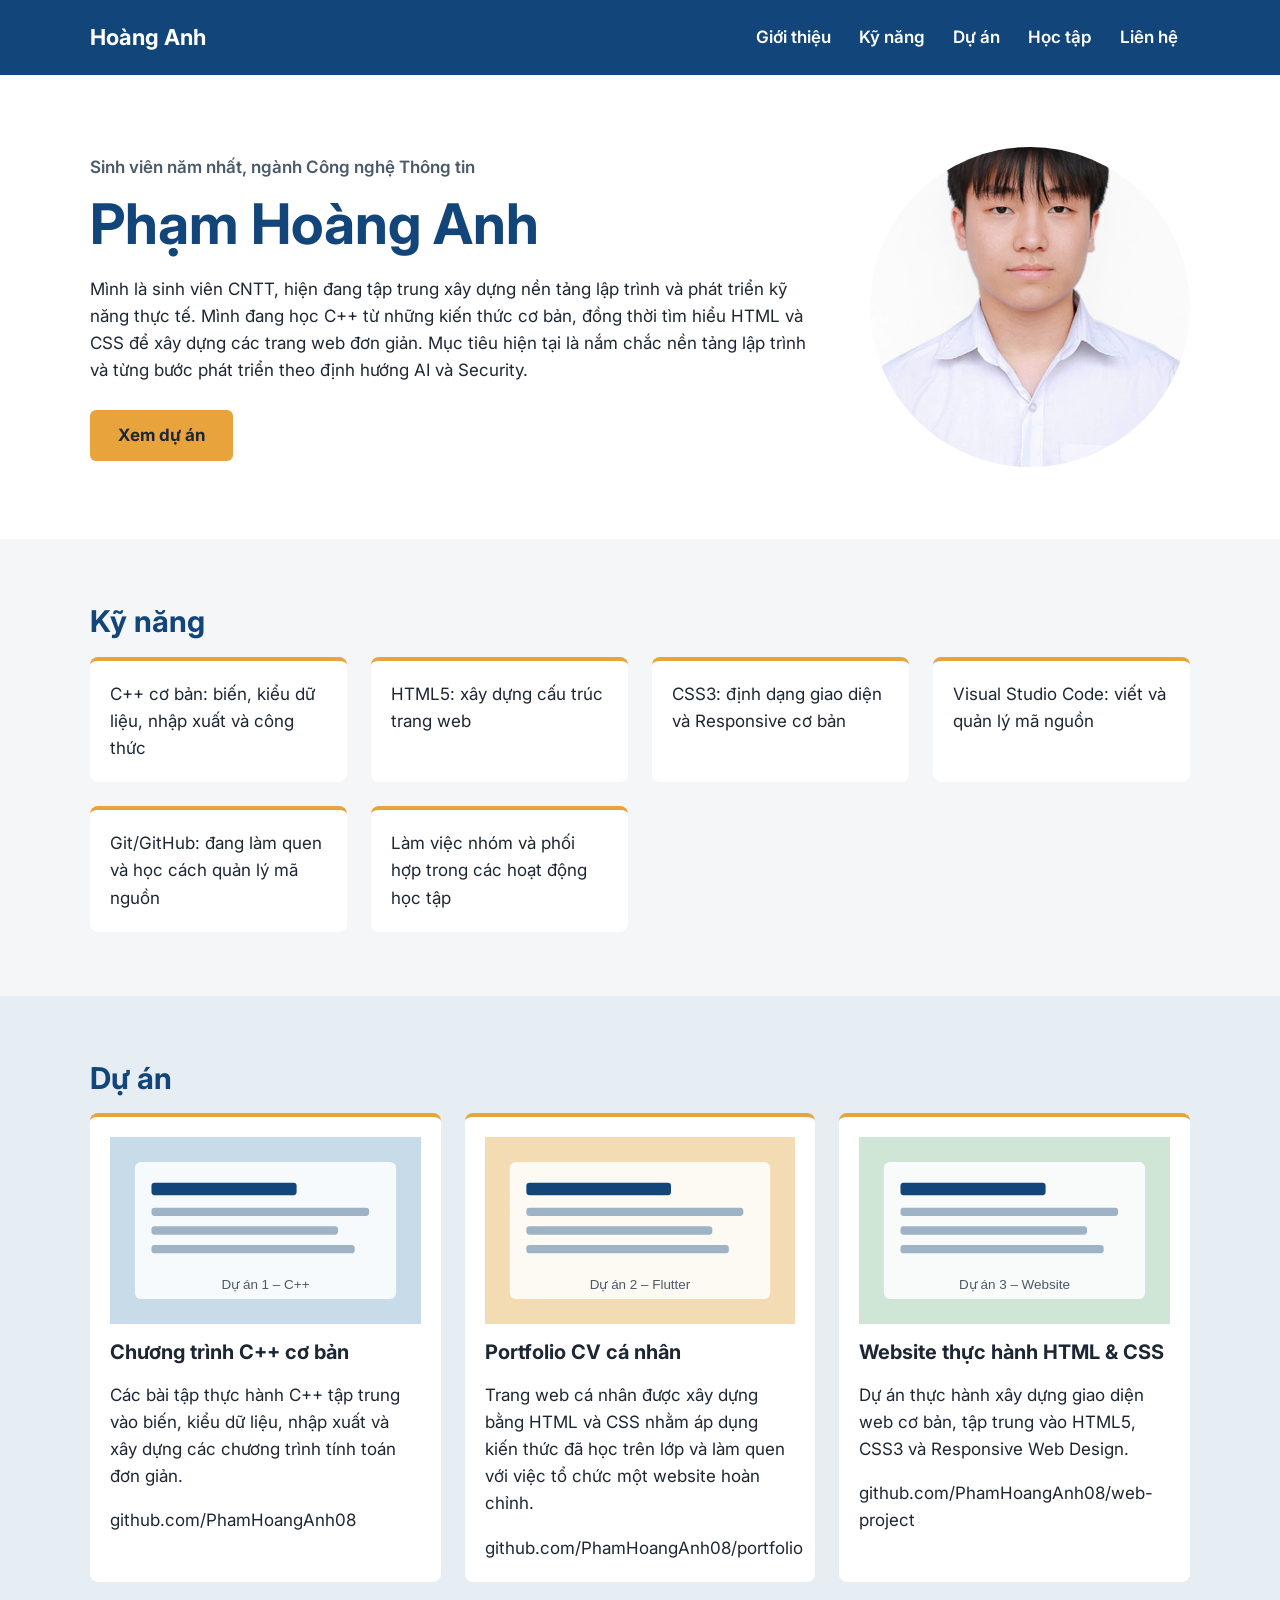
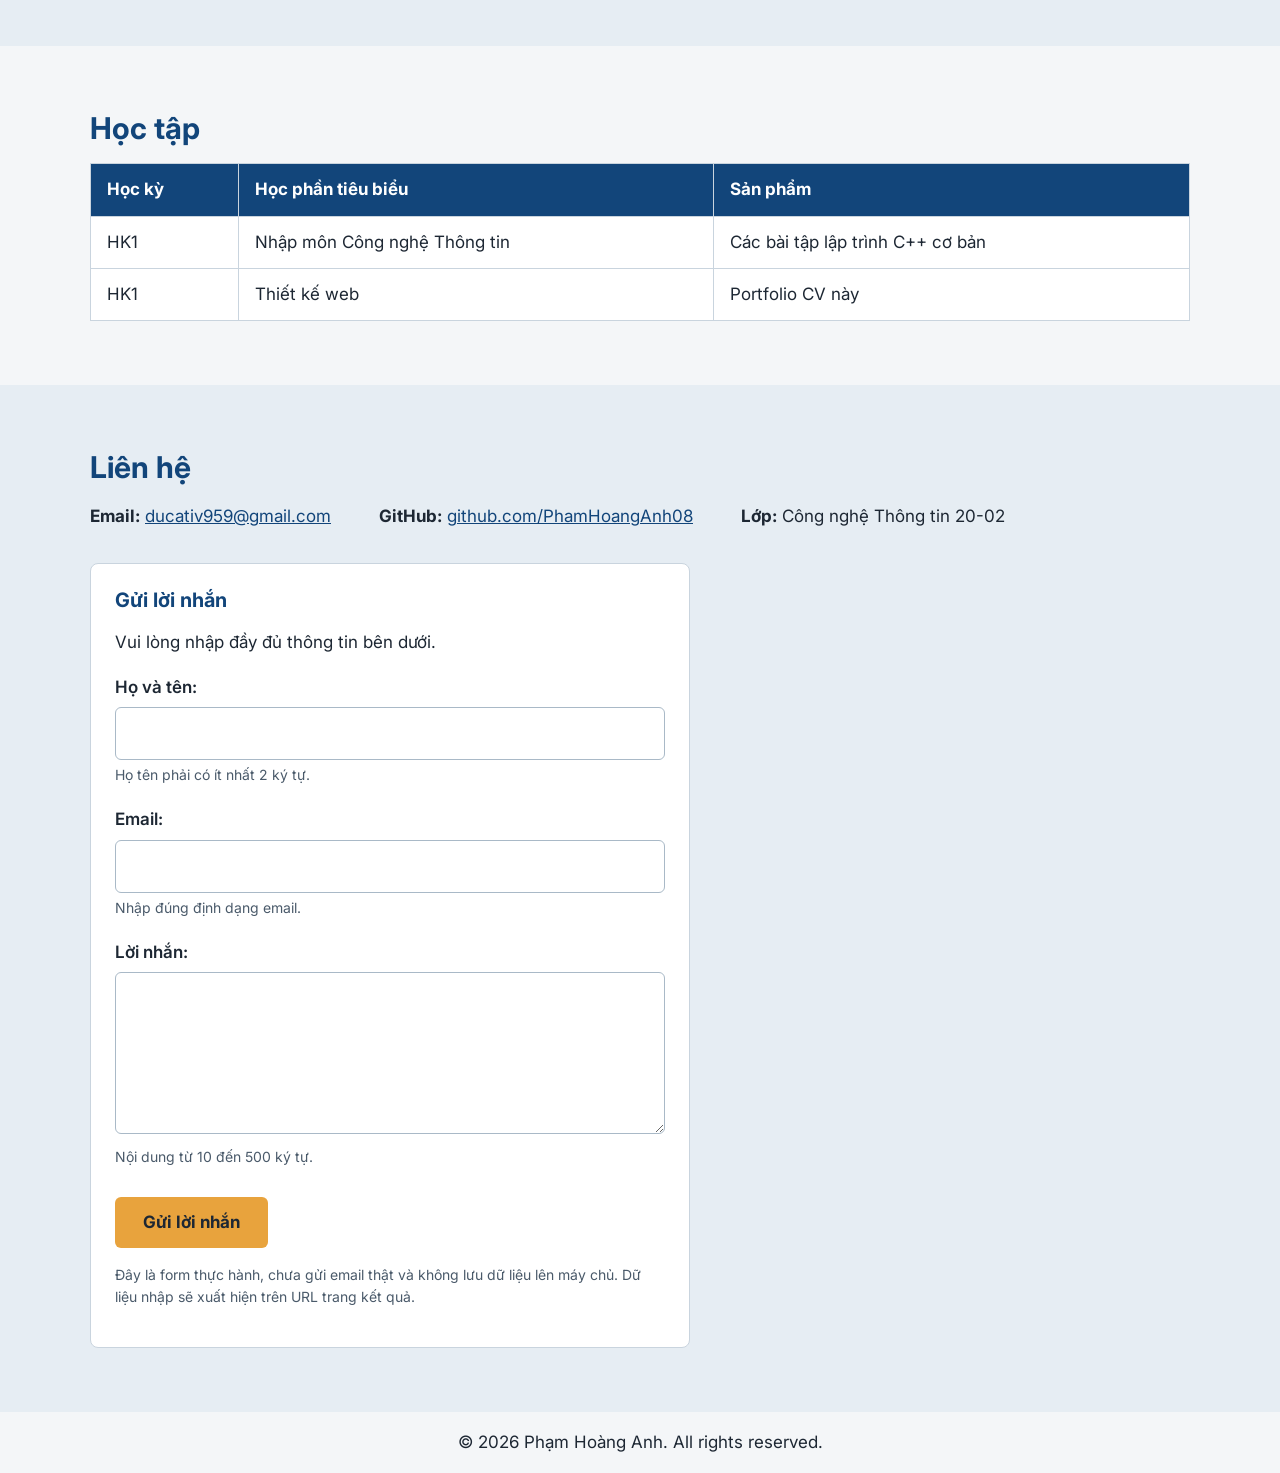
<file: index.html>
<!doctype html>
<html lang="vi">
  <head>
    <meta charset="UTF-8" />
    <meta name="viewport" content="width=device-width, initial-scale=1.0" />
    <title>Phạm Hoàng Anh - Portfolio CV</title>
    <link rel="preconnect" href="https://fonts.googleapis.com" />
    <link
      rel="stylesheet"
      href="https://fonts.googleapis.com/css2?family=Inter:wght@400;500;600;700&display=swap"
    />
    <link rel="stylesheet" href="css\style.css" />
  </head>

  <body>
    <header class="site-header">
      <div class="container">
        <a class="logo" href="#gioi-thieu">Hoàng Anh</a>
        <nav aria-label="Menu chính">
          <ul class="menu">
            <li><a href="#gioi-thieu">Giới thiệu</a></li>
            <li><a href="#ky-nang">Kỹ năng</a></li>
            <li><a href="#du-an">Dự án</a></li>
            <li><a href="#hoc-tap">Học tập</a></li>
            <li><a href="#lien-he">Liên hệ</a></li>
          </ul>
        </nav>
      </div>
    </header>

    <main id="noi-dung">
      <section id="gioi-thieu" class="hero">
        <div class="container hero-inner">
          <div class="hero-text">
            <p class="hero-role">
              Sinh viên năm nhất, ngành Công nghệ Thông tin
            </p>

            <h1>Phạm Hoàng Anh</h1>

            <p>
              Mình là sinh viên CNTT, hiện đang tập trung xây dựng nền tảng lập
              trình và phát triển kỹ năng thực tế. Mình đang học C++ từ những
              kiến thức cơ bản, đồng thời tìm hiểu HTML và CSS để xây dựng các
              trang web đơn giản. Mục tiêu hiện tại là nắm chắc nền tảng lập
              trình và từng bước phát triển theo định hướng AI và Security.
            </p>

            <a class="button" href="#du-an">Xem dự án</a>
          </div>

          <img
            class="avatar"
            src="assets/1793355270771_475543098308212513_5757051386269499997_7730064c70b59d264010e7db09c5b454.jpg"
            alt="Ảnh đại diện minh họa của Phạm Hoàng Anh"
          />
        </div>
      </section>

      <section id="ky-nang" class="section">
        <div class="container">
          <h2>Kỹ năng</h2>

          <ul class="skills">
            <li>C++ cơ bản: biến, kiểu dữ liệu, nhập xuất và công thức</li>
            <li>HTML5: xây dựng cấu trúc trang web</li>
            <li>CSS3: định dạng giao diện và Responsive cơ bản</li>
            <li>Visual Studio Code: viết và quản lý mã nguồn</li>
            <li>Git/GitHub: đang làm quen và học cách quản lý mã nguồn</li>
            <li>Làm việc nhóm và phối hợp trong các hoạt động học tập</li>
          </ul>
        </div>
      </section>

      <section id="du-an" class="section section-alt">
        <div class="container">
          <h2>Dự án</h2>

          <div class="projects">
            <article class="card">
              <img
                src="assets/du-an-1.svg"
                alt="Giao diện dòng lệnh của chương trình C++"
              />

              <h3>Chương trình C++ cơ bản</h3>

              <p>
                Các bài tập thực hành C++ tập trung vào biến, kiểu dữ liệu, nhập
                xuất và xây dựng các chương trình tính toán đơn giản.
              </p>

              <span class="pending-link"> github.com/PhamHoangAnh08 </span>
            </article>

            <article class="card">
              <img src="assets/du-an-2.svg" alt="Giao diện trang web cá nhân" />

              <h3>Portfolio CV cá nhân</h3>

              <p>
                Trang web cá nhân được xây dựng bằng HTML và CSS nhằm áp dụng
                kiến thức đã học trên lớp và làm quen với việc tổ chức một
                website hoàn chỉnh.
              </p>

              <span class="pending-link">
                github.com/PhamHoangAnh08/portfolio
              </span>
            </article>

            <article class="card">
              <img
                src="assets/du-an-3.svg"
                alt="Trang web thực hành HTML và CSS"
              />

              <h3>Website thực hành HTML & CSS</h3>

              <p>
                Dự án thực hành xây dựng giao diện web cơ bản, tập trung vào
                HTML5, CSS3 và Responsive Web Design.
              </p>

              <span class="pending-link">
                github.com/PhamHoangAnh08/web-project
              </span>
            </article>
          </div>
        </div>
      </section>

      <section id="hoc-tap" class="section">
        <div class="container">
          <h2>Học tập</h2>

          <table class="study">
            <thead>
              <tr>
                <th>Học kỳ</th>
                <th>Học phần tiêu biểu</th>
                <th>Sản phẩm</th>
              </tr>
            </thead>

            <tbody>
              <tr>
                <td>HK1</td>
                <td>Nhập môn Công nghệ Thông tin</td>
                <td>Các bài tập lập trình C++ cơ bản</td>
              </tr>

              <tr>
                <td>HK1</td>
                <td>Thiết kế web</td>
                <td>Portfolio CV này</td>
              </tr>
            </tbody>
          </table>
        </div>
      </section>

      <section id="lien-he" class="section section-alt">
        <div class="container">
          <h2>Liên hệ</h2>

          <ul class="contact">
            <li>
              <strong>Email:</strong>
              <a href="mailto:ducativ959@gmail.com"> ducativ959@gmail.com </a>
            </li>

            <li>
              <strong>GitHub:</strong>
              <a
                href="https://github.com/PhamHoangAnh08"
                target="_blank"
                rel="noopener noreferrer"
              >
                github.com/PhamHoangAnh08
              </a>
            </li>

            <li><strong>Lớp:</strong> Công nghệ Thông tin 20-02</li>
          </ul>

          <!-- Form liên hệ - Lab 5 -->
          <form action="ket-qua.html" method="get" class="contact-form">
            <h3>Gửi lời nhắn</h3>
            <p>Vui lòng nhập đầy đủ thông tin bên dưới.</p>

            <div class="form-group">
              <label for="fullname">Họ và tên:</label>
              <input
                type="text"
                id="fullname"
                name="fullname"
                minlength="2"
                required
                aria-describedby="fullname-help"
              />
              <small id="fullname-help">
                Họ tên phải có ít nhất 2 ký tự.
              </small>
            </div>

            <div class="form-group">
              <label for="email">Email:</label>
              <input
                type="email"
                id="email"
                name="email"
                required
                aria-describedby="email-help"
              />
              <small id="email-help"> Nhập đúng định dạng email. </small>
            </div>

            <div class="form-group">
              <label for="message">Lời nhắn:</label>
              <textarea
                id="message"
                name="message"
                rows="5"
                minlength="10"
                maxlength="500"
                required
                aria-describedby="message-help"
              ></textarea>
              <small id="message-help"> Nội dung từ 10 đến 500 ký tự. </small>
            </div>

            <button type="submit" class="button">Gửi lời nhắn</button>

            <p class="form-note">
              Đây là form thực hành, chưa gửi email thật và không lưu dữ liệu
              lên máy chủ. Dữ liệu nhập sẽ xuất hiện trên URL trang kết quả.
            </p>
          </form>
        </div>
      </section>
    </main>

    <footer class="site-footer">
      <div class="container">
        <p>© 2026 Phạm Hoàng Anh. All rights reserved.</p>
      </div>
    </footer>
  </body>
</html>
</file>
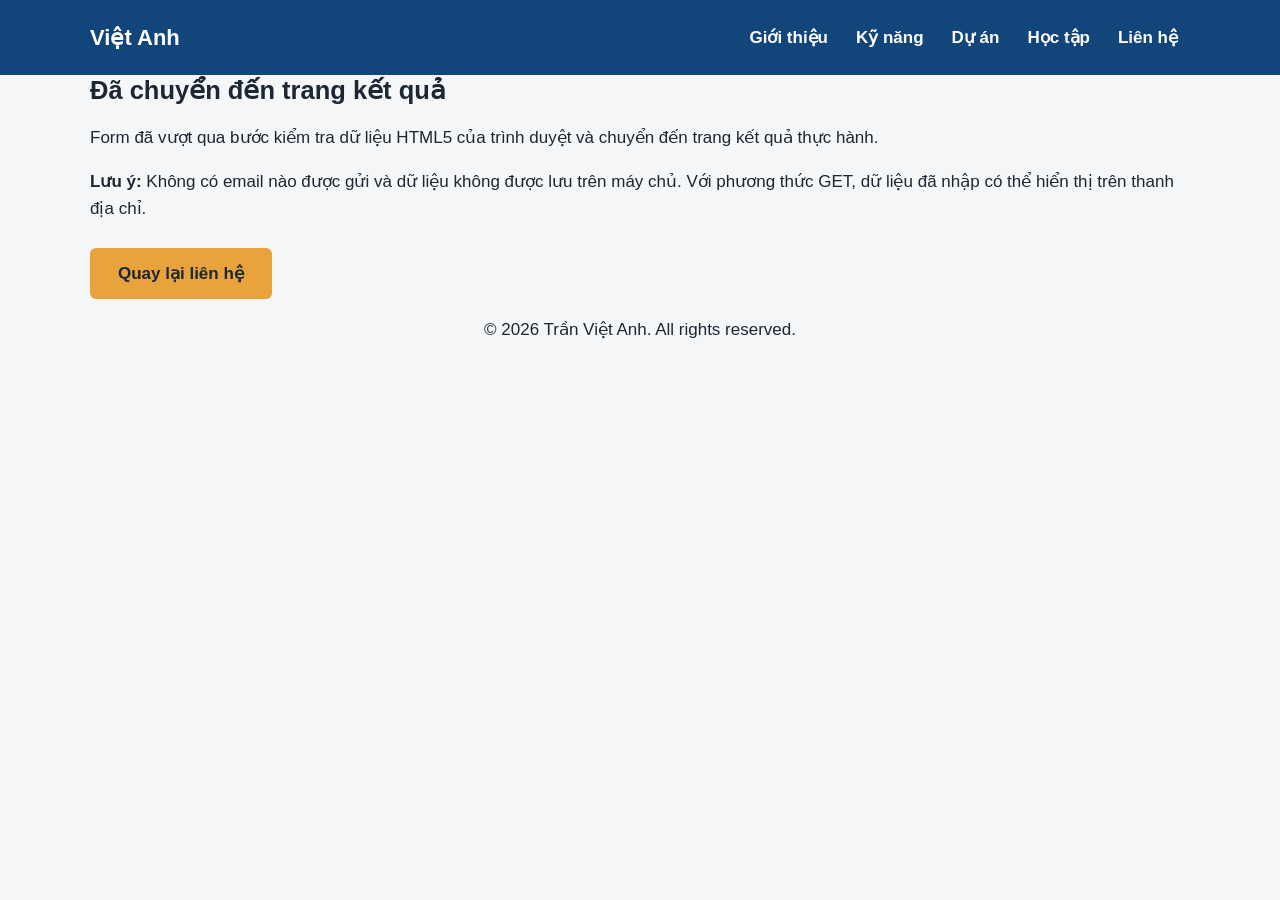
<file: ket-qua.html>
<!doctype html>
<html lang="vi">
  <head>
    <meta charset="UTF-8" />
    <meta name="viewport" content="width=device-width, initial-scale=1.0" />
    <title>Kết quả liên hệ - Trần Việt Anh</title>
    <link rel="stylesheet" href="css\style.css" />
  </head>

  <body>
    <header class="site-header">
      <div class="container">
        <a class="logo" href="index.html#gioi-thieu"> Việt Anh </a>

        <nav aria-label="Menu chính">
          <ul class="menu">
            <li><a href="index.html#gioi-thieu">Giới thiệu</a></li>
            <li><a href="index.html#ky-nang">Kỹ năng</a></li>
            <li><a href="index.html#du-an">Dự án</a></li>
            <li><a href="index.html#hoc-tap">Học tập</a></li>
            <li><a href="index.html#lien-he">Liên hệ</a></li>
          </ul>
        </nav>
      </div>
    </header>

    <main id="noi-dung" class="result-main">
      <div class="container">
        <section class="result-panel" aria-labelledby="result-title">
          <h1 id="result-title">Đã chuyển đến trang kết quả</h1>

          <p>
            Form đã vượt qua bước kiểm tra dữ liệu HTML5 của trình duyệt và
            chuyển đến trang kết quả thực hành.
          </p>

          <p>
            <strong>Lưu ý:</strong>
            Không có email nào được gửi và dữ liệu không được lưu trên máy chủ.
            Với phương thức GET, dữ liệu đã nhập có thể hiển thị trên thanh địa
            chỉ.
          </p>

          <a class="button" href="index.html#lien-he"> Quay lại liên hệ </a>
        </section>
      </div>
    </main>

    <footer class="site-footer">
      <div class="container">
        <p>© 2026 Trần Việt Anh. All rights reserved.</p>
      </div>
    </footer>
  </body>
</html>
</file>
